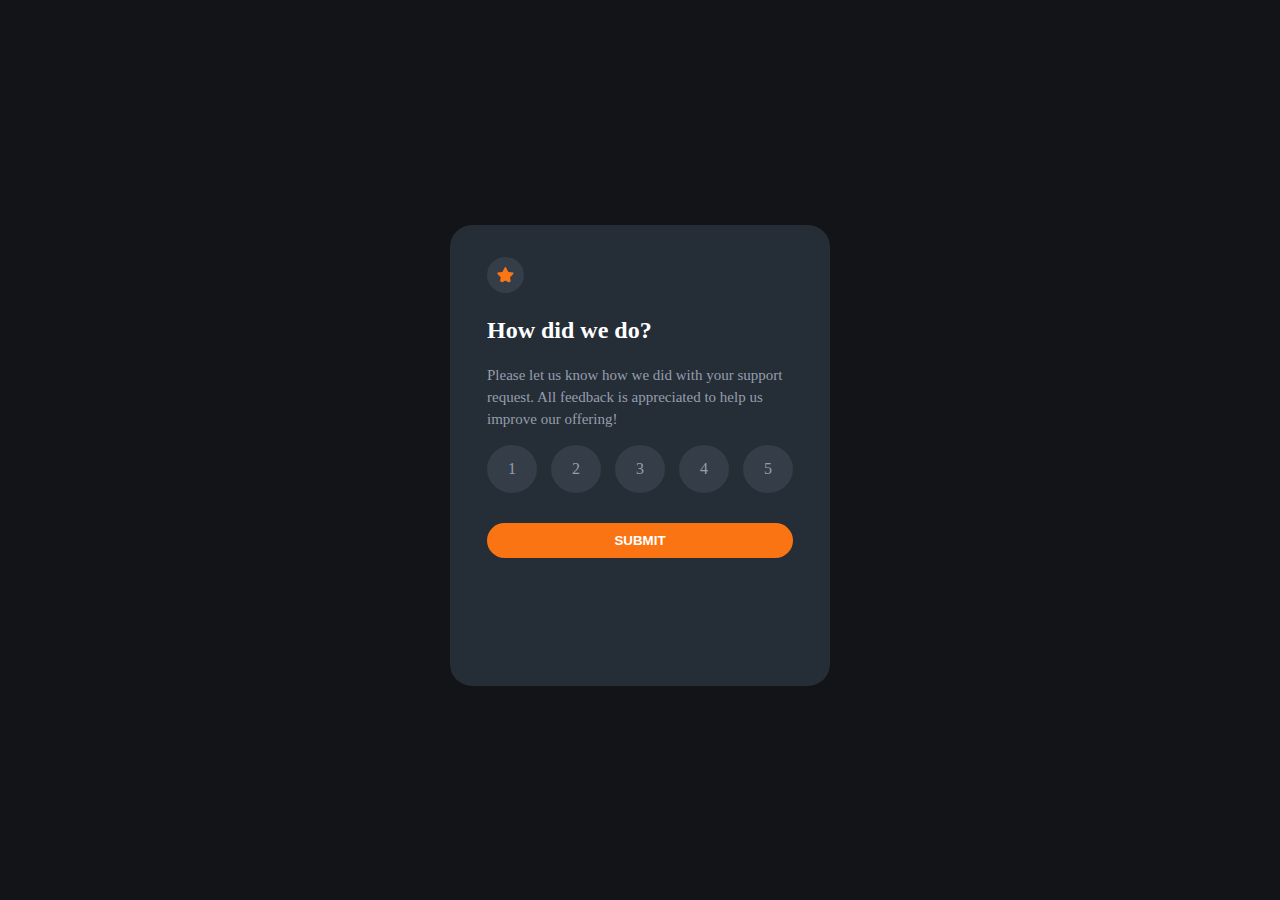
<file: index.html>
<!DOCTYPE html>
<html lang="en">
  <head>
    <meta charset="UTF-8" />
    <meta http-equiv="X-UA-Compatible" content="IE=edge" />
    <meta name="viewport" content="width=device-width, initial-scale=1.0" />
    <title>Rate us</title>
    <link rel="stylesheet" href="style.css" />
  </head>
  <body>
    <div class="container">
      <div class="rateCard">
        <div class="content">
          <img src="./assets/icon-star.svg" alt="" id="star" />
          <h2>How did we do?</h2>
          <p>
            Please let us know how we did with your support request. All
            feedback is appreciated to help us improve our offering!
          </p>
          <form id="rateForm" method="GET" class="boxed" action="./thanks.html">
            <div class="rate">
              <input type="hidden" name="rateCounts" value="5">

              <input type="radio" id="1" name="selectedRate" class="rates" value="1" required/>
              <label for="1">1</label>
  
              <input type="radio" id="2" name="selectedRate" class="rates" value="2" required/>
              <label for="2">2</label>
  
              <input type="radio" id="3" name="selectedRate" class="rates" value="3" required/>
              <label for="3">3</label>
  
              <input type="radio" id="4" name="selectedRate" class="rates" value="4" required/>
              <label for="4">4</label>
  
              <input type="radio" id="5" name="selectedRate" class="rates" value="5" required/> 
              <label for="5">5</label>
            </div>  
            <input type="submit" value="SUBMIT" class="submitButton" />
          </form>
        </div>
      </div>
    </div>
  </body>
</html>
</file>
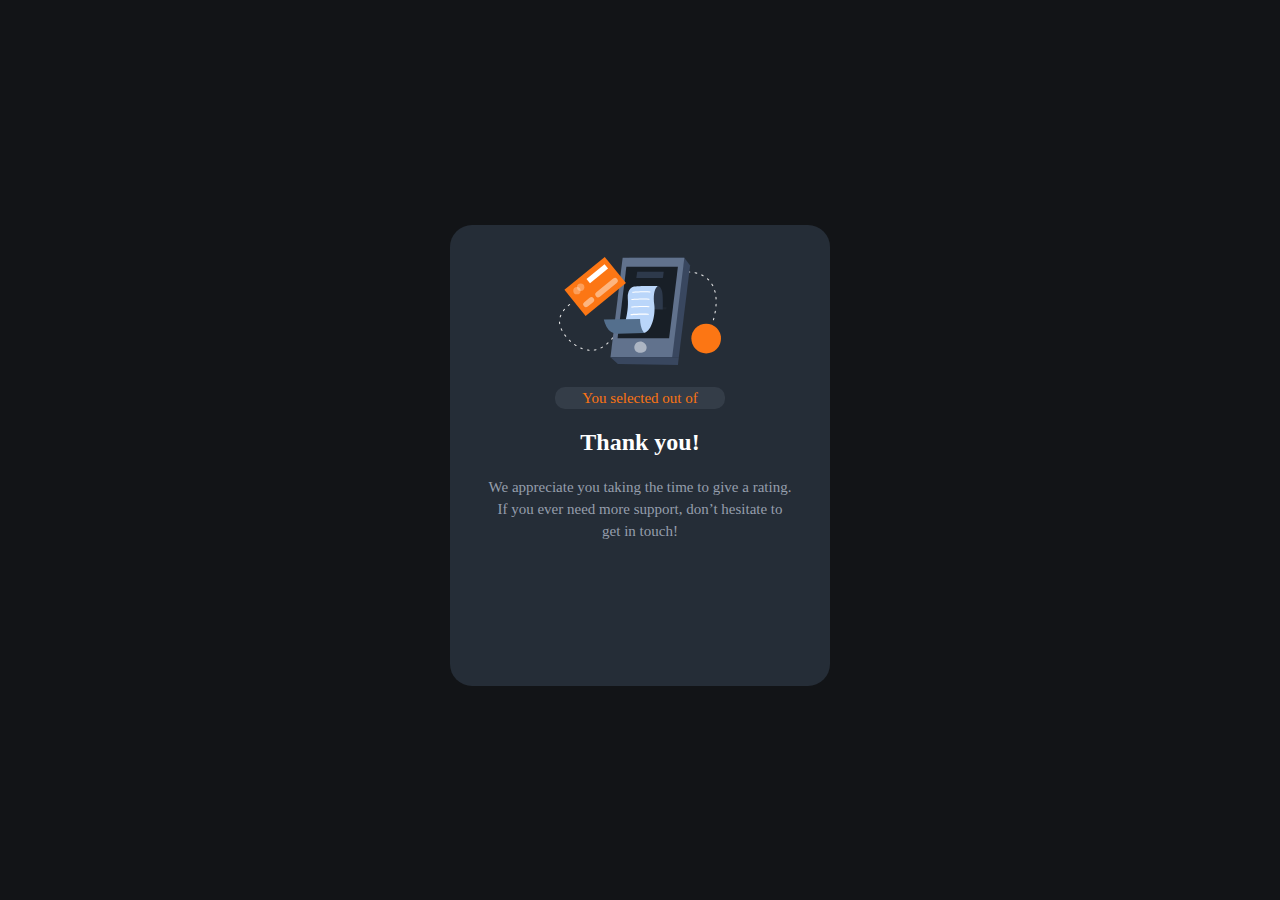
<file: thanks.html>
<!DOCTYPE html>
<html lang="en">
  <head>
    <meta charset="UTF-8" />
    <meta http-equiv="X-UA-Compatible" content="IE=edge" />
    <meta name="viewport" content="width=device-width, initial-scale=1.0" />
    <title>Thanks</title>
    <link rel="stylesheet" href="style.css" />
  </head>
  <body>
    <div class="container">
      <div class="rateCard">
        <div class="content thanksContent">
          <img src="./assets/illustration-thank-you.svg" alt="" />

          <p id="rateChoice">You selected <span id="selectedRate">3</span> out of <span id="rateCounts">3</span></p>

          <h2>Thank you!</h2>
          <p>
            We appreciate you taking the time to give a rating. If you ever need
            more support, don’t hesitate to get in touch!
          </p>
        </div>
      </div>
    </div>
    <script src="./main.js"></script>
  </body>
</html>
</file>
<file: style.css>
:root {
  --Orange: hsl(25, 97%, 53%);
  --White: hsl(0, 0%, 100%);
  --LightGrey: hsl(217, 12%, 63%);
  --MediumGrey: hsl(216, 12%, 54%);
  --DarkBlue: hsl(213, 19%, 18%);
  --VeryDarkBlue: hsl(216, 12%, 8%);
}

body {
  background-color: var(--VeryDarkBlue);
}

h2 {
  color: var(--White);
}

p {
  font-size: 15px;
  line-height: 22px;
  color: var(--LightGrey);
}
.container {
  position: absolute;
  top: 25%;
  left: 50%;
  transform: translate(-50%);
}

.rateCard {
  height: 461px;
  width: 380px;
  border-radius: 22px;
  background-color: var(--DarkBlue);
  position: relative;
}

.content {
  padding: 32px 37px;
}

#star {
  padding: 10px;
  border-radius: 100%;
  background-color: hsla(216, 12%, 54%, 0.178);
}

.rate {
  display: flex;
  justify-content: space-between;
  text-align: center;
}

.rate label {
  display: inline-block;
  width: 20px;
  padding: 15px;
  background-color: hsla(216, 12%, 54%, 0.178);
  color: var(--LightGrey);
  border-radius: 50%;
}

.rate label:hover {
  background-color: var(--Orange);
  color: var(--White);
}

.rate input[type="radio"] {
  display: none;
}

.rate input[type="radio"]:checked + label {
  background-color: var(--LightGrey);
  color: var(--White);
}

.submitButton {
  text-align: center;
  padding: 10px;
  background: var(--Orange);
  border-radius: 19px;
  text-transform: uppercase;
  color: var(--White);
  font-weight: 700;
  margin-top: 30px;
  width: 100%;
  border: none;
}

.submitButton:hover {
  color: var(--Orange);
  background-color: var(--White);
}



.thanksContent{
  text-align: center;
}

#rateChoice{
  margin: 0 68px;
  margin-top: 18px;
  border-radius: 10px;
  color: var(--Orange);
  background-color: hsla(216, 12%, 54%, 0.178);
}
</file>
